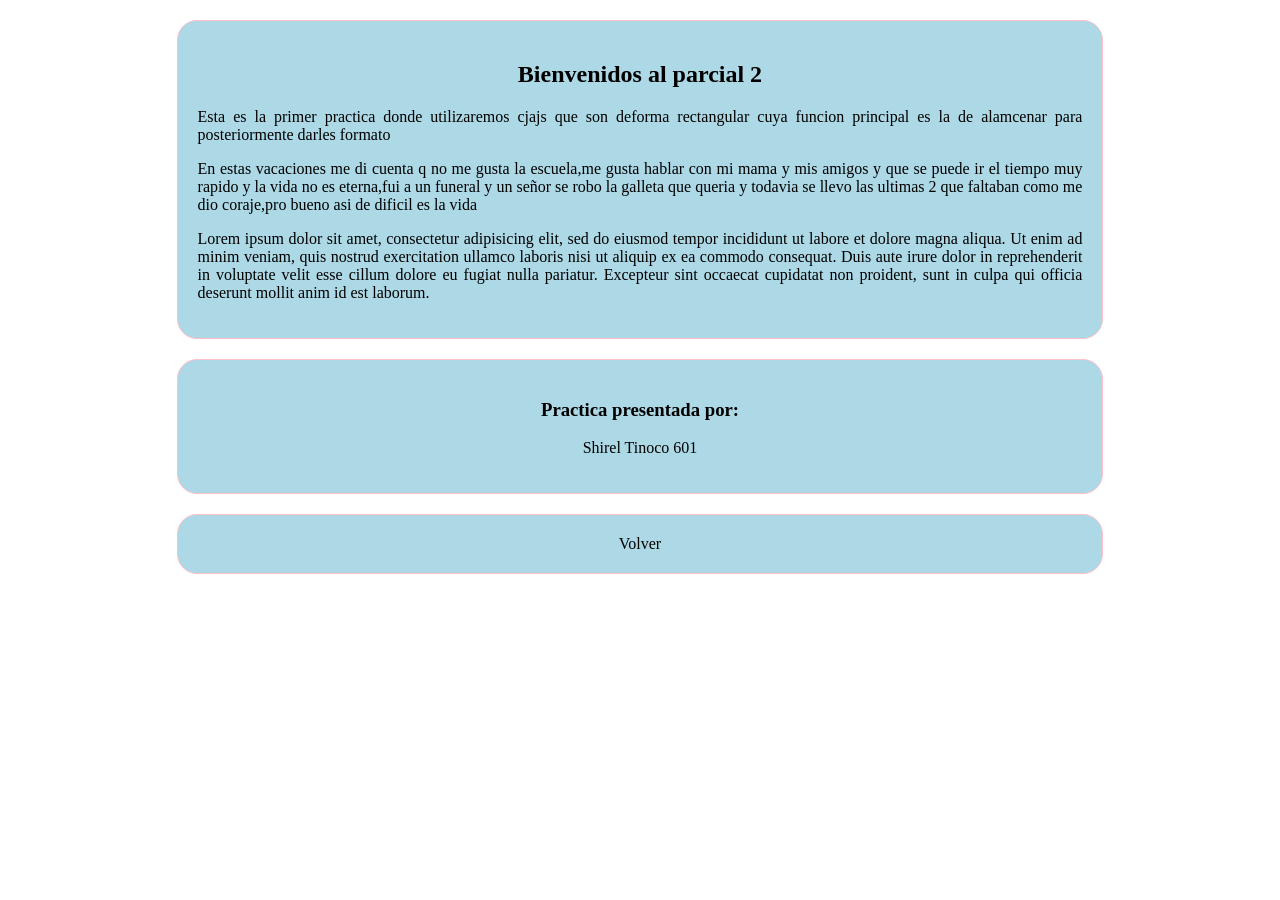
<file: practica6/index.html>
<!DOCTYPE html>
<html>
<head>
	<meta charset="utf-8">
	<meta name="viewport" content="width=device-width, initial-scale=1">
	<title>Practica 6</title>

	<link rel="stylesheet" type="text/css" href="estilos/quesabirriasfondo.css">
	
</head>
<body>

	<div class="cajaprincipal">
		<h2>Bienvenidos al parcial 2</h2>

		<p>Esta es la primer practica donde utilizaremos cjajs que son deforma rectangular cuya funcion principal es la de alamcenar para posteriormente darles formato</p>

		<p>En estas vacaciones me di cuenta q no me gusta la escuela,me gusta hablar con mi mama y mis amigos y que se puede ir el tiempo muy rapido y la vida no es eterna,fui a un funeral y un señor se robo la galleta que queria y todavia se llevo las ultimas 2 que faltaban como me dio coraje,pro bueno asi de dificil es la vida</p>

		<p>Lorem ipsum dolor sit amet, consectetur adipisicing elit, sed do eiusmod
		tempor incididunt ut labore et dolore magna aliqua. Ut enim ad minim veniam,
		quis nostrud exercitation ullamco laboris nisi ut aliquip ex ea commodo
		consequat. Duis aute irure dolor in reprehenderit in voluptate velit esse
		cillum dolore eu fugiat nulla pariatur. Excepteur sint occaecat cupidatat non
		proident, sunt in culpa qui officia deserunt mollit anim id est laborum.</p>

	</div>

	<div class="cajafinal">
		<h3>Practica presentada por:</h3>

		<p>Shirel Tinoco 601</p>
	</div>

	<div class="volver">

    <a href="../index.html" class="boton">
        Volver
    </a>

</div>

</body>
</html>
</file>
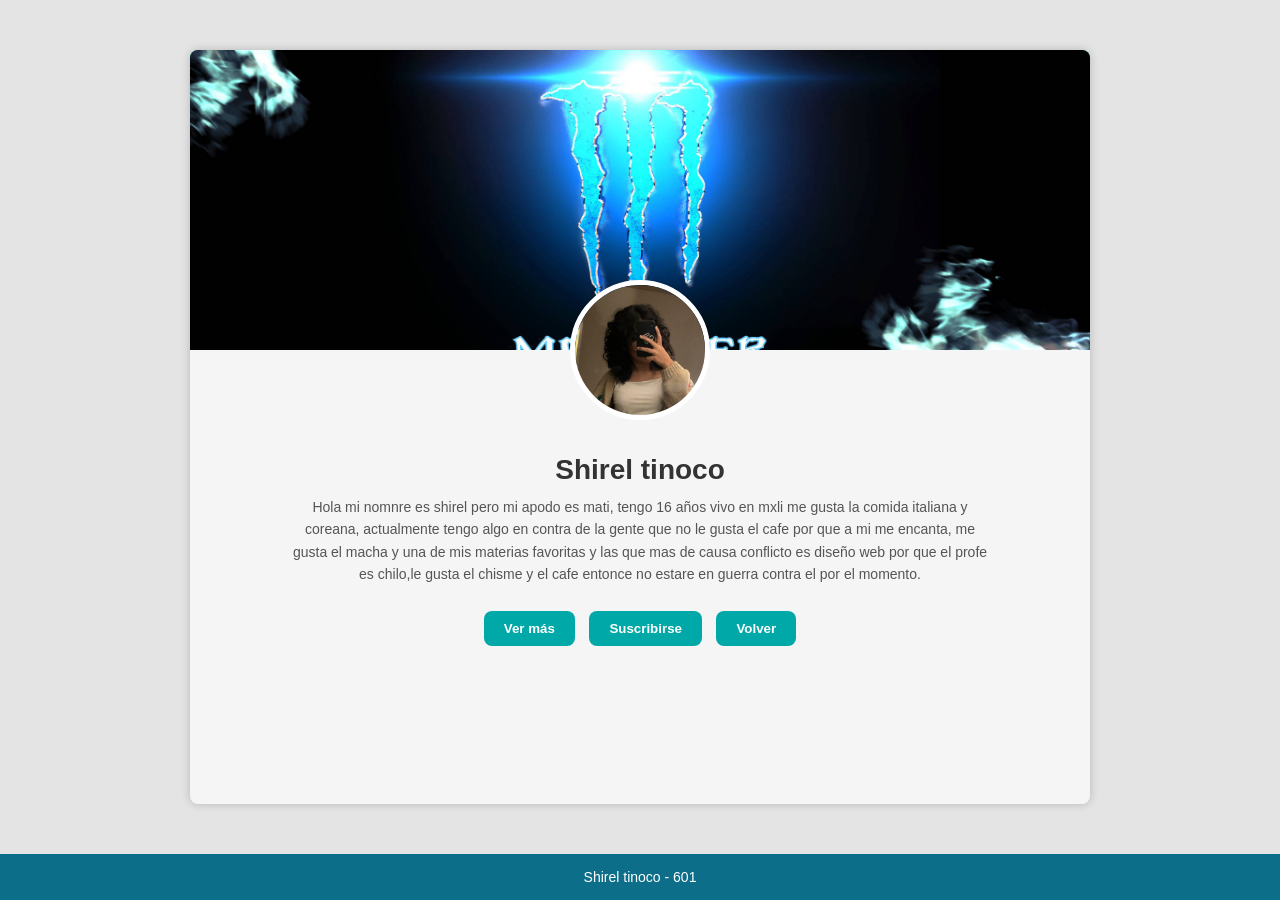
<file: practica8/index.html>
<!DOCTYPE html>
<html lang="es">
<head>
    <meta charset="UTF-8">
    <meta name="viewport" content="width=device-width, initial-scale=1.0">
    <title>Shirel tinoco - 601</title>
    <link rel="stylesheet" href="estilos/biografia2.css">
</head>
<body>

    <main class="container">
        <div class="header"></div>

        <div class="perfil">
            <img src="img/cuerpocuadro.jpg" alt="Foto de perfil">
        </div>

        <div class="info">
            <h1>Shirel tinoco</h1>
            <p>Hola mi nomnre es shirel pero mi apodo es mati, tengo 16 años vivo en mxli me gusta la comida italiana y coreana, actualmente tengo algo en contra de la gente que no le gusta el  cafe por que a mi me encanta, me gusta el macha y una de mis materias favoritas y las que mas de causa conflicto es diseño web por que el profe es chilo,le gusta el chisme y el cafe entonce no estare en guerra contra el por el momento.</p>

            <div class="botones">
                <button>Ver más</button>
                <button>Suscribirse</button>
                <button><a href="../index.html">Volver</a></button>
            </div>
        </div>
    </main>

    <footer>
        <div class="rs">
            <h2>Shirel tinoco - 601</h2>
        </div>
    </footer>

</body>
</html>
	





</footer>
</body>
</html>
</file>
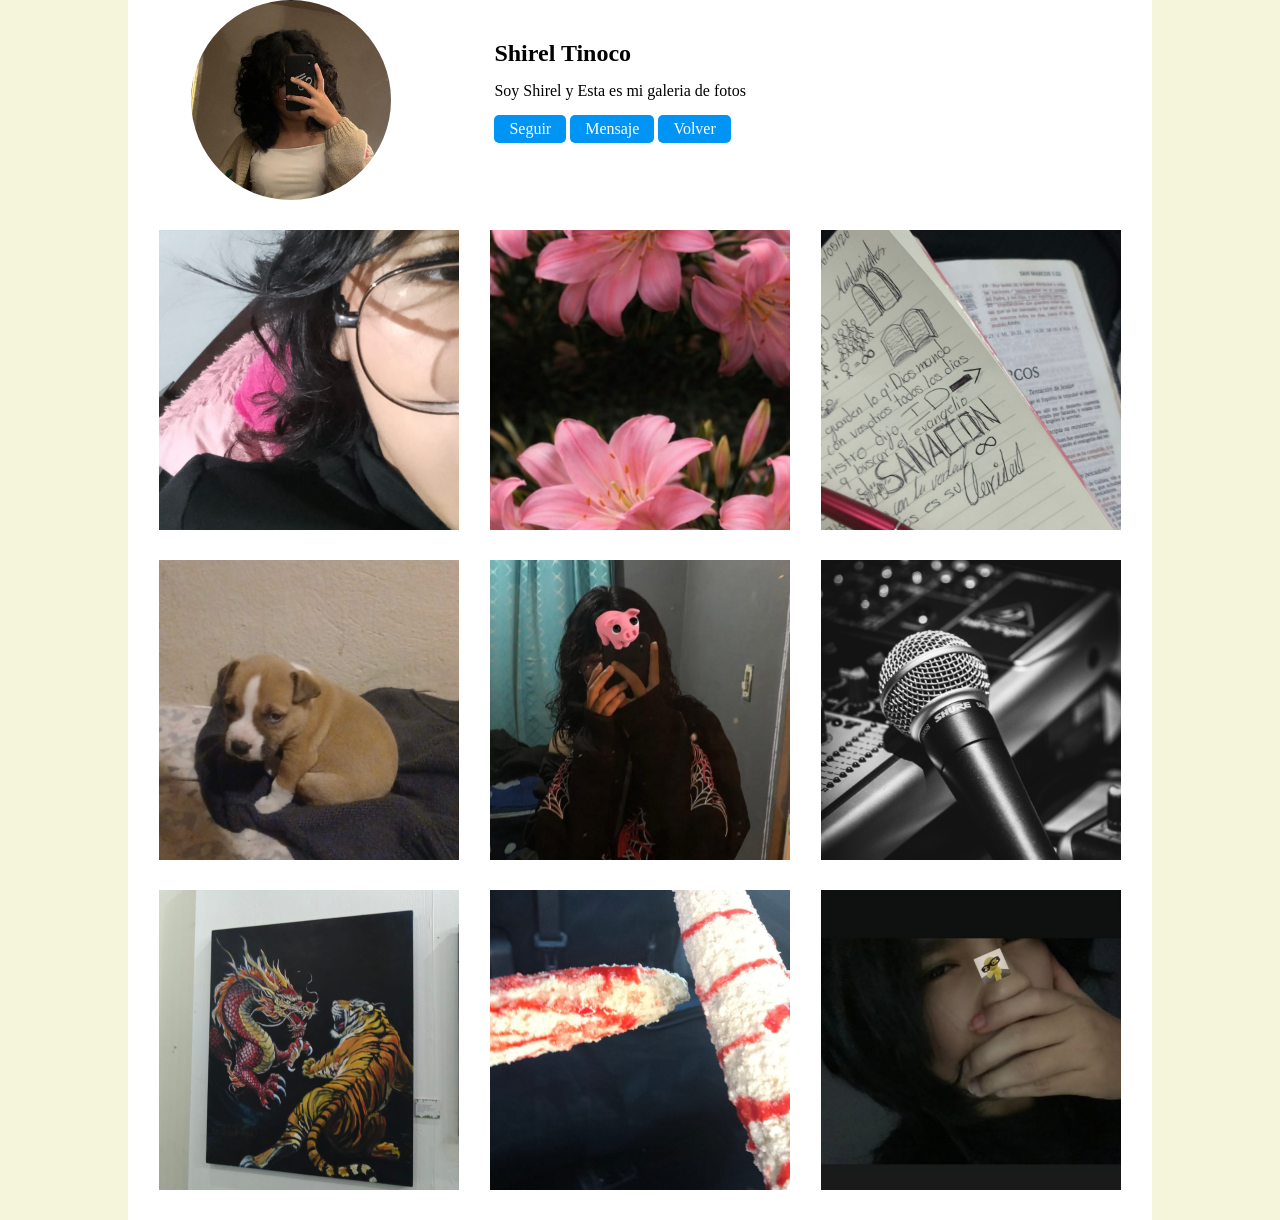
<file: practica9/index.html>
<!DOCTYPE html>
<html>
<head>
	<meta charset="utf-8">
	<meta name="viewport" content="width=device-width, initial-scale=1">
	<title>Mi galeria (@http__mat1)</title>

<link rel="stylesheet" type="text/css" href="estilos/galeria/galeria.css">

</head>
<body>
	<div class="contenedor">
		<header>
			<section class="presentacion">

				<div class="perfil">
					<img src="img/cuerpocuadro.jpg" >
				</div>

				<div class="contacto">
					<h2>Shirel Tinoco</h2>

					<p>Soy Shirel y Esta es mi galeria de fotos</p>

					<div class="botones">
					<a href="">Seguir</a>
					<a href="">Mensaje</a>
					<a href="../index.html">Volver</a>
				</div>
				</div>
			</section>
		</header>

		<main>

			<section class="galeria">
				<div class="foto">
					<img src="img/mitaddeojo.jpg">
				</div>


				<div class="foto">
					<img src="img/lirios.jpg">
				</div>


			
				<div class="foto">
					<img src="img/escritura.jpg">
				</div>


			
				<div class="foto">
					<img src="img/disonperro.jpg">
				</div>


			
				<div class="foto">
					<img src="img/cuerpo2cuadro.jpg">
				</div>


			
				<div class="foto">
					<img src="img/microfonocuadro.jpg">
				</div>


			
				<div class="foto">
					<img src="img/pintura.jpg">
				</div>


			
				<div class="foto">
					<img src="img/elotes.jpg">
				</div>


			
				<div class="foto">
					<img src="img/yolacio.png">
				</div>



			</section>

		</main>


		<footer></footer>
		



</div>


</body>
</html>
</file>
<file: practica6/estilos/quesabirriasfondo.css>
body{
	background: url("../img/blanquito.png"),white-space: ;
	font-family: ventana;
}

div{
background: lightblue;
width: 70%;
margin: 20px auto;
padding: 20px;
border-radius: 20px;
border: 1px solid pink;
}

/*centrar titulo y 
justificar parrafor en cajaprincipal*/

.cajaprincipal h2{
	text-align: center;
}

.cajaprincipal p{
	text-align: justify;
}

/*centrar todo el texto
de caja final*/

.cajafinal{
	text-align: center;
}


div:hover{
   background: white;
  color:black;
  border:1px solid white;
}

.volver button {
    padding: 30px 40px;
    margin: 5px;
    border: none;
    border-radius: 8px;
    background-color: #00a8a8;
    color: white;
    font-weight: bold;
    cursor: pointer;
    transition: 0.3s;
}

.volver button:hover {
    background-color: #007c7c;
}

.volver a{
    text-decoration: none;
    color: black;
    justify-content: center;
    display: flex;
}
</file>
<file: practica8/estilos/biografia2.css>
* {
    margin: 0;
    padding: 0;
    box-sizing: border-box;
    font-family: Arial, sans-serif;
}

body {
    background-color: #e4e4e4;
    display: flex;
    flex-direction: column;
    min-height: 100vh;
}

.container {
    width: 100%;
    max-width: 900px;
    margin: 50px auto;
    background-color: #f5f5f5;
    text-align: center;
    box-shadow: 0 0 10px rgba(0,0,0,0.2);
    border-radius: 8px;
    overflow: hidden;
    flex: 1;
}

.header {
    height: 300px;
    background-image: url("../img/monster.jpg");
    background-size: cover;
    background-position: center;
    background-color: #00a8a8;
}

.perfil {
    margin-top: -70px;
}

.perfil img {
    width: 140px;
    height: 140px;
    border-radius: 50%;
    border: 5px solid white;
    object-fit: cover;
    background-color: white;
}

.info {
    padding: 20px;
}

.info h1 {
    margin: 10px 0;
    font-size: 28px;
    color: #333;
}

.info p {
    color: #555;
    font-size: 14px;
    line-height: 1.6;
    max-width: 700px;
    margin: auto;
}

.botones {
    margin: 20px 0;
}

.botones button {
    padding: 10px 20px;
    margin: 5px;
    border: none;
    border-radius: 8px;
    background-color: #00a8a8;
    color: white;
    font-weight: bold;
    cursor: pointer;
    transition: 0.3s;
}

.botones button:hover {
    background-color: #007c7c;
}

footer {
    background-color: #0d6e8a;
    color: white;
    padding: 15px;
    text-align: center;
    width: 100%;
}

footer h2 {
    font-size: 14px;
    font-weight: normal;
}

.botones a{
    text-decoration: none;
    color: white;
}
</file>
<file: practica9/estilos/galeria/galeria.css>
*{
	margin: 0;
	padding: 0;
	box-sizing: border-box;
}

body{
	background: beige;
}
.contenedor{
	width: 80%;
	background: white;
	margin: 0 auto;
}
main .galeria .foto{
	width: 300px;
	height: 300px;
	background: lightblue;
	margin: 15px;
}

/*Aqui pondremos las medidas de las fotos*/

main .foto img{
	width: 100%;
}


main .galeria{
	padding: 15px;
	display: flex;
	flex-wrap: wrap;
	justify-content: space-evenly;
}

/*Aqui trabajare el header*/

header{
	background:white;
}

.presentacion .perfil{
	width: 200px;
	height: 200px;
	background: roya15pxlblue;
	border-radius: 100%;
}

/*Aqui va la foto*/

.presentacion .perfil img{
	width: 100%;
	border-radius: 100%;
}


.presentacion .contacto{
	background: white;
	width: 60%;
	margin: 10px;
	padding: 15px;
}

.presentacion{
	display: flex;
	justify-content: space-evenly;
}

.botones a{
	display: inline-block;
	text-decoration: none;
	background: #0095f5;
	color: white;
	padding: 5px 15px;
	border-radius: 5px;

}

.contacto h2, p, .botones{
	margin: 15px;
}
</file>
